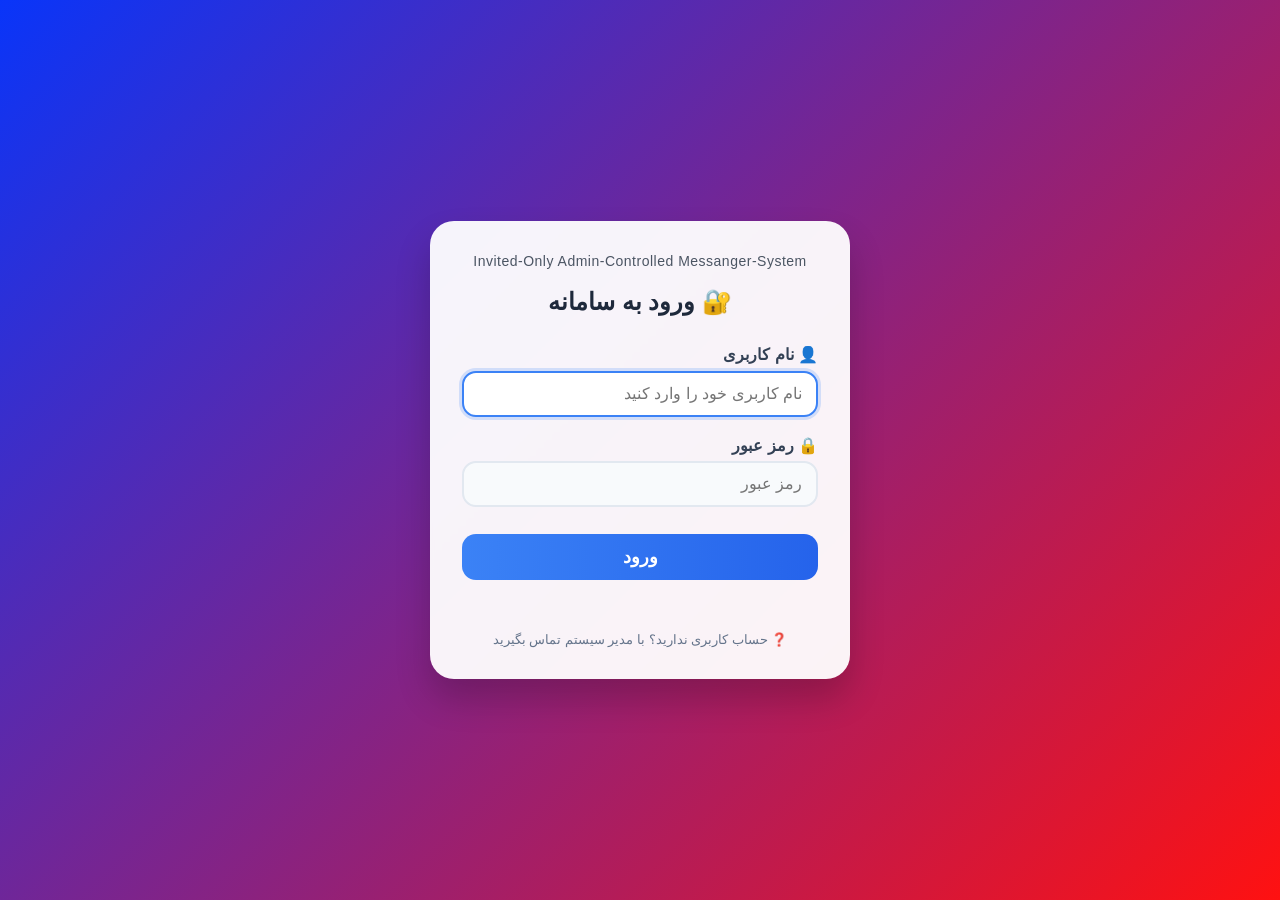
<file: frontend/admin.html>
<!DOCTYPE html>
<html lang="fa">
<head>
<link rel="stylesheet" href="style.css">
<meta charset="UTF-8">
<meta name="viewport" content="width=device-width, initial-scale=1.0">
<title>پنل مدیریت پیام‌ها</title>

</head>
<body>
<div class="container">
  <div class="header">
    <h2>👑 پنل مدیریت سامانه پیام‌ها</h2>
    <div class="user-info" id="userInfoDisplay"></div>
    <div class="header-actions">
      <button class="btn-info" onclick="window.location.href='change_password.html'">Change password</button>
      <button class="btn-logout" onclick="logout()">Logout</button>
    </div>
  </div>

  <div class="row-cards">
    <div class="card">
      <div class="card-header">👤 مدیریت کاربران</div>
      <div class="card-body">
        <button class="btn-info" onclick="loadUsersWithFeedback()" style="margin-bottom: 15px;">🔄 بارگذاری کاربران</button>
        <div id="usersList" class="users-list">
          <div class="loading">برای نمایش کلیک کنید</div>
        </div>
      </div>
    </div>

    <div class="card">
      <div class="card-header">➕ ایجاد کاربر جدید</div>
      <div class="card-body">
        <div class="form-group">
          <label>🎭 نقش کاربری</label>
          <select id="newRole">
            <option value="user">📘 کاربر عادی</option>
            <option value="admin">👑 ادمین</option>
          </select>
        </div>
        <div class="form-group">
          <label>👤 نام کاربری</label>
          <input type="text" id="newUsername" placeholder="مثال: john_doe" autocomplete="off">
        </div>
        <div class="form-group">
          <label>🔒 رمز عبور</label>
          <input type="password" id="newPassword" placeholder="حداقل ۴ کاراکتر">
        </div>
        <button class="btn-success" onclick="createUserWithFeedback()">✅ ایجاد کاربر</button>
        <div id="createUserMsg"></div>
      </div>
    </div>
  </div>

<div class="card horizontal-message-card">
  <div class="card-header">✉️ ارسال پیام جدید</div>
  <div class="card-body">
    <div style="display: flex; flex-direction: column; gap: 12px;">

      <div style="display: flex; gap: 15px; flex-wrap: wrap;">
        <div style="flex: 1;">
          <label>📌 عنوان پیام</label>
          <input type="text" id="msgTitle" placeholder="عنوان پیام" style="width: 100%;">
        </div>
        <div style="flex: 1;">
          <label>👥 شناسه کاربران</label>
          <input type="text" id="userIds" placeholder="مثال: 1,2,3,5" style="width: 100%;">
          <small style="color:#666; display:block; margin-top: 1px;">💡 از لیست کاربران بالا</small>
        </div>
      </div>

      <div>
        <label>📝 متن پیام</label>
        <textarea id="msgContent" placeholder="متن پیام را وارد کنید..." rows="3" style="width: 100%;"></textarea>
      </div>

      <div>
        <label>Attachment</label>
        <input type="file" id="msgAttachment" style="width: 100%;">
      </div>

      <div>
        <button id="sendMsgBtn" onclick="sendMessageWithFeedback()" style="width: 100%; padding: 8px 20px; font-size: 14px; margin-top: 5px;">📨 ارسال</button>
        <div id="sendMsgResult"></div>
      </div>

    </div>
  </div>
</div>

  <div class="two-columns">
    <div class="left-panel">
      <div class="card">
        <div class="tabs">
          <div class="tab active" data-tab="inbox" onclick="switchTab('inbox')">Feedback / received admin messages</div>
          <div class="tab" data-tab="sent" onclick="switchTab('sent')">📤 پیام‌های ارسالی من</div>
        </div>
        <div id="tab-inbox" class="tab-content active">
          <div class="card-header" style="border-top: none;">
            <span>📬 صندوق دریافتی</span>
            <button class="btn-info" onclick="loadInboxWithFeedback()" style="padding: 5px 12px; font-size: 12px;">🔄 بارگذاری</button>
          </div>
          <div class="card-body" style="padding-top: 0;">
            <div id="inboxList" class="list-container">
              <div class="loading">در حال بارگذاری پیام‌ها...</div>
            </div>
          </div>
        </div>
        <div id="tab-sent" class="tab-content">
          <div class="card-header" style="border-top: none;">
            <span>📤 تاریخچه ارسالی</span>
            <button class="btn-info" onclick="loadSentWithFeedback()" style="padding: 5px 12px; font-size: 12px;">🔄 بارگذاری</button>
          </div>
          <div class="card-body" style="padding-top: 0;">
            <div id="sentList" class="list-container">
              <div class="loading">در حال بارگذاری پیام‌ها...</div>
            </div>
          </div>
        </div>
      </div>
    </div>

    <div class="right-panel"> 
      <div class="message-viewer">
        <div class="viewer-header">📄 نمایش پیام</div>
        <div class="viewer-content" id="messageViewer">
          <div class="empty-viewer">📭 روی هر پیامی از لیست کلیک کنید<br>محتوای آن در اینجا نمایش داده می‌شود</div>
        </div>
      </div>
    </div>
  </div>
</div>

<script src="./common.js"></script>
<script>
  const tokenData = parseToken();
  if (!tokenData || tokenData.role !== "admin") {
    alert("شما دسترسی ادمین ندارید");
    logout();
  }

  let currentUserId = tokenData.user_id || tokenData.id || tokenData.sub;
  currentUserId = Number(currentUserId);
  const currentUsername = tokenData.username || tokenData.sub || "ادمین";
  document.getElementById('userInfoDisplay').innerHTML = `👤 Welcome ${currentUsername} (ID : ${tokenData.user_id})`;
  
  console.log("Current Admin ID:", currentUserId);

  let usersCache = [];

  function switchTab(tabName) {
    document.querySelectorAll('.tab').forEach(tab => tab.classList.remove('active'));
    document.querySelector(`.tab[data-tab="${tabName}"]`).classList.add('active');
    document.getElementById('tab-inbox').classList.remove('active');
    document.getElementById('tab-sent').classList.remove('active');
    document.getElementById(`tab-${tabName}`).classList.add('active');
  }

  async function loadUsersWithFeedback() {
    const container = document.getElementById('usersList');
    container.innerHTML = '<div class="loading">🔄 در حال بارگذاری کاربران...</div>';
    try {
      const res = await fetch(API_URL + "/admin/users", { headers: authHeaders() });
      if (!res.ok) throw new Error('خطا در دریافت کاربران');
      const users = await res.json();
      usersCache = users;
      if (users.length === 0) {
        container.innerHTML = '<div class="empty-state">📭 کاربری یافت نشد</div>';
        return;
      }
      container.innerHTML = '';
      users.forEach(user => {
        const div = document.createElement('div');
        div.className = 'user-item';
        if (Number(user.id) === currentUserId) {
          div.classList.add('current-admin');
        }
        const roleColor = user.role === 'admin' ? '#28a745' : '#6c757d';
        const roleText = user.role === 'admin' ? 'ادمین' : 'کاربر';
        let deleteButton = `<button class="btn-danger btn-small" onclick="deleteUserWithFeedback(${user.id}, '${escapeJs(user.username)}')">Delete</button>`;
        if (Number(user.id) === currentUserId) {
          deleteButton = '<span class="self-note">current admin</span>';
        } else if (user.role === 'admin' && Number(user.created_by_admin_id) !== currentUserId) {
          deleteButton = '<span class="self-note">created by another admin</span>';
        }
        div.innerHTML = `<div><strong>🆔 ${user.id}</strong> - ${escapeHtml(user.username)} <span style="color:${roleColor}; font-size:12px;">(${roleText})</span></div><div>${deleteButton}</div>`;
        container.appendChild(div);
      });
    } catch(err) {
      container.innerHTML = `<div class="empty-state">❌ ${err.message}</div>`;
    }
  }

  async function createUserWithFeedback() {
    const role = document.getElementById('newRole').value;
    const username = document.getElementById('newUsername').value.trim();
    const password = document.getElementById('newPassword').value.trim();
    const msgDiv = document.getElementById('createUserMsg');
    if (!username || !password) {
      showAlert(msgDiv, 'لطفاً نام کاربری و رمز عبور را وارد کنید', 'error');
      return;
    }
    if (password.length < 4) {
      showAlert(msgDiv, 'رمز عبور باید حداقل ۴ کاراکتر باشد', 'error');
      return;
    }
    msgDiv.innerHTML = '<div class="alert alert-info">در حال ایجاد کاربر...</div>';
    try {
      const res = await fetch(API_URL + "/admin/create-user", {
        method: "POST",
        headers: authHeaders(),
        body: JSON.stringify({ username, password, role })
      });
      const data = await res.json();
      if (!res.ok) {
        showAlert(msgDiv, data.detail || 'خطا در ایجاد کاربر', 'error');
        return;
      }
      showAlert(msgDiv, `✅ کاربر ${username} با موفقیت ایجاد شد`, 'success');
      document.getElementById('newUsername').value = '';
      document.getElementById('newPassword').value = '';
      loadUsersWithFeedback();
      setTimeout(() => msgDiv.innerHTML = '', 3000);
    } catch(err) {
      showAlert(msgDiv, '❌ خطا در ارتباط با سرور', 'error');
    }
  }

  async function sendMessageWithFeedback() {
    const title = document.getElementById('msgTitle').value.trim();
    const content = document.getElementById('msgContent').value.trim();
    const userIdsStr = document.getElementById('userIds').value.trim();
    const attachmentInput = document.getElementById('msgAttachment');
    const resultDiv = document.getElementById('sendMsgResult');
    const sendBtn = document.getElementById('sendMsgBtn');
    
    if (!title || !content || !userIdsStr) {
      showAlert(resultDiv, 'لطفاً عنوان، متن و شناسه کاربران را وارد کنید', 'error');
      return;
    }
    
    let userIds = userIdsStr.split(',').map(id => parseInt(id.trim())).filter(id => !isNaN(id));
    if (userIds.length === 0) {
      showAlert(resultDiv, 'شناسه کاربران معتبر وارد کنید (اعداد با کاما جدا شوند)', 'error');
      return;
    }
    
    if (userIds.includes(currentUserId)) {
      showAlert(resultDiv, '❌ شما نمی‌توانید به خودتان پیام ارسال کنید. شناسه خود را از لیست حذف کنید.', 'error');
      return;
    }
    
    sendBtn.disabled = true;
    sendBtn.textContent = 'در حال ارسال...';
    resultDiv.innerHTML = '<div class="alert alert-info">📤 در حال ارسال پیام...</div>';
    
    try {
      const formData = new FormData();
      formData.append('title', title);
      formData.append('content', content);
      formData.append('user_ids', userIds.join(','));
      if (attachmentInput.files.length > 0) {
        formData.append('attachment', attachmentInput.files[0]);
      }
      const res = await fetch(API_URL + "/messages/send", {
        method: "POST",
        headers: { "Authorization": "Bearer " + getToken() },
        body: formData
      });
      const data = await res.json();
      if (!res.ok) {
        showAlert(resultDiv, data.detail || 'خطا در ارسال پیام', 'error');
        return;
      }
      showAlert(resultDiv, `✅ پیام "${title}" با موفقیت به ${userIds.length} کاربر ارسال شد`, 'success');
      document.getElementById('msgTitle').value = '';
      document.getElementById('msgContent').value = '';
      document.getElementById('userIds').value = '';
      attachmentInput.value = '';
      loadSentWithFeedback();
      setTimeout(() => resultDiv.innerHTML = '', 3000);
    } catch(err) {
      showAlert(resultDiv, '❌ خطا در ارتباط با سرور: ' + err.message, 'error');
    } finally {
      sendBtn.disabled = false;
      sendBtn.textContent = '📨 ارسال';
    }
  }
function formatDate(dateStr) {
  if (!dateStr) return 'نامشخص';
  try {
    const d = new Date(dateStr);
    return d.toLocaleDateString('fa-IR') + ' ' + d.toLocaleTimeString('fa-IR');
  } catch(e) {
    return dateStr;
  }
}
 async function loadInboxWithFeedback() {
  const container = document.getElementById('inboxList');
  container.innerHTML = '<div class="loading">🔄 در حال بارگذاری پیام‌های دریافتی...</div>';
  try {
    const res = await fetch(API_URL + "/messages/inbox", { headers: authHeaders() });
    if (!res.ok) throw new Error('خطا در دریافت پیام‌ها');
    let messages = await res.json();
    
    if (messages.length === 0) {
      container.innerHTML = '<div class="empty-state">📭 پیام دریافتی وجود ندارد</div>';
      return;
    }
    
    messages.sort((a, b) => {
      if (a.is_read !== b.is_read) {
        return a.is_read ? 1 : -1;
      }
      const dateA = a.created_at ? new Date(a.created_at).getTime() : 0;
      const dateB = b.created_at ? new Date(b.created_at).getTime() : 0;
      return dateB - dateA;
    });
    
    container.innerHTML = '';
    messages.forEach(msg => {
      const div = document.createElement('div');
      div.className = `list-item ${!msg.is_read ? 'unread' : ''}`;
      div.setAttribute('data-id', msg.id);
      div.innerHTML = `
        <strong>📨 ${escapeHtml(msg.title)}</strong>
        <div class="message-preview">از: ${escapeHtml(msg.sender || 'سیستم')}</div>
        ${msg.attachment ? '<div class="message-preview">Attachment: ' + escapeHtml(msg.attachment.filename || 'file') + '</div>' : ''}
        <div style="font-size: 11px; color: #888; margin-top: 5px;">📅 ${formatDate(msg.created_at)}</div>
      `;
      div.onclick = () => showInboxMessageDetail(msg.id, div);
      container.appendChild(div);
    });
  } catch(err) {
    container.innerHTML = `<div class="empty-state">❌ خطا: ${err.message}</div>`;
  }
}
 async function loadSentWithFeedback() {
  const container = document.getElementById('sentList');
  container.innerHTML = '<div class="loading">🔄 در حال بارگذاری پیام‌های ارسالی...</div>';
  try {
    const res = await fetch(API_URL + "/messages/sent", { headers: authHeaders() });
    if (!res.ok) throw new Error('خطا در دریافت پیام‌ها');
    let messages = await res.json();  
    
    if (messages.length === 0) {
      container.innerHTML = '<div class="empty-state">📤 پیام ارسالی ندارید</div>';
      return;
    }
    
    messages.sort((a, b) => {
      const dateA = a.created_at ? new Date(a.created_at).getTime() : 0;
      const dateB = b.created_at ? new Date(b.created_at).getTime() : 0;
      return dateB - dateA;
    });
    
    container.innerHTML = '';
    messages.forEach(msg => {
      const receivers = msg.receivers ? msg.receivers.map(u => u.username).join(', ') : `${msg.receivers_count || 0} نفر`;
      const div = document.createElement('div');
      div.className = 'list-item';
      div.setAttribute('data-id', msg.id);
      div.innerHTML = `
        <strong>📤 ${escapeHtml(msg.title)}</strong>
        <div class="message-preview">گیرندگان: ${escapeHtml(receivers)}</div>
        ${msg.attachment ? '<div class="message-preview">Attachment: ' + escapeHtml(msg.attachment.filename || 'file') + '</div>' : ''}
        <div style="font-size: 11px; color: #888; margin-top: 5px;">📅 ${formatDate(msg.created_at)}</div>
      `;
      div.onclick = () => showSentMessageDetail(msg);
      container.appendChild(div);
    });
  } catch(err) {
    container.innerHTML = `<div class="empty-state">❌ خطا: ${err.message}</div>`;
  }
}

  async function showInboxMessageDetail(id, element) {
    const viewer = document.getElementById('messageViewer');
    document.querySelectorAll('#inboxList .list-item, #sentList .list-item').forEach(item => item.classList.remove('active'));
    if (element) element.classList.add('active');
    try {
      viewer.innerHTML = '<div class="alert alert-info">📖 در حال بارگذاری پیام...</div>';
      const res = await fetch(API_URL + `/messages/${id}`, { headers: authHeaders() });
      if (!res.ok) throw new Error('خطا در دریافت پیام');
      const msg = await res.json();
      viewer.innerHTML = `<div><h3>📄 ${escapeHtml(msg.title)}</h3><p><strong>👤 فرستنده:</strong> ${escapeHtml(msg.sender || 'سیستم')}</p><p><strong>📅 تاریخ:</strong> ${msg.created_at ? new Date(msg.created_at).toLocaleDateString('fa-IR') + ' ' + new Date(msg.created_at).toLocaleTimeString('fa-IR') : 'نامشخص'}</p>${renderAttachment(msg.attachment)}<hr><p style="white-space: pre-wrap;">${escapeHtml(msg.content)}</p></div>`;
      if (element && element.classList.contains('unread')) {
        const readRes = await fetch(API_URL + `/messages/${id}/read`, { method: "POST", headers: authHeaders() });
        if (!readRes.ok) throw new Error('Could not mark message as read');
        element.classList.remove('unread');
      }
    } catch(err) {
      viewer.innerHTML = `<div class="alert alert-error">❌ خطا: ${err.message}</div>`;
    }
  }

  async function showSentMessageDetail(msg) {
    const viewer = document.getElementById('messageViewer');
    document.querySelectorAll('#inboxList .list-item, #sentList .list-item').forEach(item => item.classList.remove('active'));
    const sentItems = document.querySelectorAll('#sentList .list-item');
    for (let item of sentItems) {
      if (item.getAttribute('data-id') == msg.id) {
        item.classList.add('active');
        break;
      }
    }
    const receivers = msg.receivers ? msg.receivers.map(u => u.username).join(', ') : `${msg.receivers_count || 0} نفر`;
    viewer.innerHTML = `<div><h3>📄 ${escapeHtml(msg.title)}</h3><p><strong>👤 فرستنده:</strong> ${escapeHtml(msg.sender || parseToken()?.username || 'ادمین')}</p><p><strong>👥 گیرندگان:</strong> ${escapeHtml(receivers)}</p><p><strong>📅 تاریخ:</strong> ${msg.created_at ? new Date(msg.created_at).toLocaleDateString('fa-IR') + ' ' + new Date(msg.created_at).toLocaleTimeString('fa-IR') : 'نامشخص'}</p>${renderAttachment(msg.attachment)}<hr><p style="white-space: pre-wrap;">${escapeHtml(msg.content)}</p></div>`;
  }

  function renderAttachment(attachment) {
    if (!attachment) return '';
    return `<p><strong>Attachment:</strong> <button class="btn-info btn-small" onclick="downloadAttachment('${attachment.url}')">${escapeHtml(attachment.filename || 'Download file')}</button></p>`;
  }

  async function downloadAttachment(url) {
    const res = await fetch(API_URL + url, { headers: { "Authorization": "Bearer " + getToken() } });
    if (!res.ok) {
      alert('Could not download attachment');
      return;
    }
    const blob = await res.blob();
    const disposition = res.headers.get('content-disposition') || '';
    const match = disposition.match(/filename="?([^"]+)"?/i);
    const filename = match ? match[1] : 'attachment';
    const objectUrl = URL.createObjectURL(blob);
    const link = document.createElement('a');
    link.href = objectUrl;
    link.download = filename;
    document.body.appendChild(link);
    link.click();
    link.remove();
    URL.revokeObjectURL(objectUrl);
  }

  async function deleteUserWithFeedback(userId, username) {
    if (Number(userId) === currentUserId) {
      alert('You cannot delete your own account.');
      return;
    }
    if (!confirm(`Delete user ${username} (#${userId})? Message history will remain.`)) {
      return;
    }
    try {
      await deleteUser(userId);
      await loadUsersWithFeedback();
      await loadSentWithFeedback();
    } catch (err) {
      alert(err.message);
    }
  }

  function showAlert(container, message, type) {
    const className = type === 'error' ? 'alert-error' : (type === 'success' ? 'alert-success' : 'alert-info');
    container.innerHTML = `<div class="alert ${className}">${message}</div>`;
    setTimeout(() => { if (container.innerHTML.includes(message)) container.innerHTML = ''; }, 3000);
  }

  function escapeHtml(str) {
    if (!str) return '';
    return str.replace(/[&<>]/g, function(m) {
      if(m === '&') return '&amp;';
      if(m === '<') return '&lt;';
      if(m === '>') return '&gt;';
      return m;
    });
  }

  function escapeJs(str) {
    return String(str || '').replace(/\\/g, '\\\\').replace(/'/g, "\\'");
  }

  document.addEventListener('DOMContentLoaded', function() {
    loadUsersWithFeedback();
    loadInboxWithFeedback();
    loadSentWithFeedback();
  });
</script>
</body>
</html>
</file>
<file: frontend/style.css>
/* ========== styles.css ========== */

* {
  box-sizing: border-box;
}
body {
  font-family: 'Segoe UI', Tahoma, sans-serif;
  margin: 0;
  direction: rtl;
}
.container {
  max-width: 1400px;
  margin: 0 auto;
}
button {
  cursor: pointer;
  transition: all 0.2s;
}
button:active {
  transform: scale(0.98);
}
button:disabled {
  cursor: not-allowed;
}
.loading {
  text-align: center;
  padding: 20px;
  color: #666;
}
.empty-state {
  text-align: center;
  padding: 40px;
  color: #999;
}
.header-actions {
  display: flex;
  gap: 10px;
  flex-wrap: wrap;
  align-items: center;
}

.login-page {
  background: linear-gradient(135deg, #0935f9 0%, #ff1111 100%);
  min-height: 100vh;
  display: flex;
  justify-content: center;
  align-items: center;
}
.login-page .container {
  background: rgba(255, 255, 255, 0.95);
  padding: 2rem;
  border-radius: 24px;
  box-shadow: 0 20px 35px rgba(0,0,0,0.2);
  width: 90%;
  max-width: 420px;
  transition: transform 0.3s;
  backdrop-filter: blur(2px);
}
.login-page .system-title {
  text-align: center;
  font-size: 14px;
  color: #4b5563;
  margin-bottom: 0.5rem;
  letter-spacing: 0.5px;
  font-weight: 500;
}
.login-page h2 {
  text-align: center;
  color: #1e293b;
  margin-bottom: 1.8rem;
  font-weight: 600;
}
.login-page .input-group {
  margin-bottom: 1.2rem;
}
.login-page label {
  display: block;
  margin-bottom: 0.4rem;
  font-weight: 600;
  color: #334155;
}
.login-page input {
  width: 100%;
  padding: 12px 14px;
  border: 2px solid #e2e8f0;
  border-radius: 14px;
  font-size: 16px;
  transition: all 0.3s;
  background: #f8fafc;
}
.login-page input:focus {
  outline: none;
  border-color: #3b82f6;
  box-shadow: 0 0 0 3px rgba(59,130,246,0.2);
  background: white;
}
.login-page button {
  width: 100%;
  padding: 12px;
  background: linear-gradient(90deg, #3b82f6, #2563eb);
  color: white;
  border: none;
  border-radius: 14px;
  font-size: 18px;
  font-weight: bold;
  transition: all 0.2s;
  margin-top: 0.5rem;
}
.login-page button:hover {
  transform: translateY(-2px);
  box-shadow: 0 8px 20px rgba(37,99,235,0.3);
}
.login-page button:active {
  transform: scale(0.98);
}
.login-page #msg {
  margin-top: 1rem;
  padding: 10px;
  border-radius: 12px;
  text-align: center;
  font-weight: 500;
}
.login-page .error {
  background: #fee2e2;
  color: #dc2626;
  border-right: 4px solid #dc2626;
}
.login-page .help-text {
  font-size: 13px;
  color: #64748b;
  margin-top: 1rem;
  text-align: center;
}

.password-page {
  background: #f0f2f5;
  min-height: 100vh;
  padding: 24px;
}
.password-page .container {
  max-width: 520px;
}
.password-page-card {
  background: #fff;
  border-radius: 12px;
  box-shadow: 0 4px 12px rgba(0,0,0,0.12);
  padding: 24px;
}
.password-page-header {
  display: flex;
  justify-content: space-between;
  align-items: center;
  gap: 12px;
  margin-bottom: 18px;
}
.password-page h2 {
  margin: 0;
}
.password-page .form-group {
  margin-bottom: 14px;
}
.password-page label {
  display: block;
  font-weight: 600;
  margin-bottom: 6px;
}
.password-page input {
  width: 100%;
  border: 2px solid #ddd;
  border-radius: 8px;
  font-size: 15px;
  padding: 10px 12px;
}
.password-page button {
  background: #3b82f6;
  border: none;
  border-radius: 8px;
  color: white;
  font-weight: 600;
  padding: 10px 16px;
}
.password-page .btn-secondary {
  background: #6c757d;
}
.password-page #passwordMsg.password-success,
.password-page #passwordMsg.password-error {
  border-radius: 8px;
  margin-top: 12px;
  padding: 10px 12px;
}

.user-page {
  background: #f0f2f5;
  padding: 20px;
}
.user-page .container {
  max-width: 1400px;
  margin: 0 auto;
}
.user-page .header {
  background: rgb(153, 171, 237);
  padding: 15px 20px;
  border-radius: 12px;
  margin-bottom: 20px;
  display: flex;
  justify-content: space-between;
  align-items: center;
  flex-wrap: wrap;
  gap: 10px;
  box-shadow: 0 2px 4px rgba(0,0,0,0.1);
}
.user-page .user-info {
  background: #ffffff;
  padding: 6px 14px;
  border-radius: 30px;
  font-size: 14px;
  font-weight: 500;
  color: #333;
}
.user-page h2 {
  margin: 0;
  color: #333;
}
.user-page button {
  padding: 8px 16px;
  background: #3b9847;
  color: white;
  border: none;
  border-radius: 8px;
  font-size: 14px;
}
.user-page button:hover {
  background: #45a049;
}
.user-page .logout-btn {
  background: #ec0c22;
}
.user-page .logout-btn:hover {
  background: #be1022;
}
.user-page .refresh-btn {
  background: #17a2b8;
  margin-left: 10px;
}
.password-success {
  background: #d4edda;
  color: #155724;
}
.password-error {
  background: #f8d7da;
  color: #721c24;
}
.user-page .two-columns {
  display: flex;
  gap: 23px;
  flex-wrap: wrap;
}
.user-page .messages-panel {
  flex: 1;
  min-width: 280px;
  background: rgb(252, 252, 252);
  border-radius: 12px;
  box-shadow: 0 2px 8px rgba(0,0,0,0.1);
  overflow: hidden;
  height: fit-content;
  max-height: 70vh;
  overflow-y: auto;
}
.user-page .content-panel {
  flex: 1.5;
  min-width: 300px;
  background: white;
  border-radius: 12px;
  box-shadow: 0 2px 8px rgba(0,0,0,0.1);
  padding: 20px;
  height: fit-content;
  min-height: 340px;
}
.user-page .inbox-list {
  background: #f8f9fa;
  border-radius: 12px;
}
.user-page .message-item {
  padding: 15px;
  border-bottom: 1px solid #040d33;
  cursor: pointer;
  transition: background 0.2s;
}
.user-page .message-item:hover {
  background: rgb(221, 220, 220);
}
.user-page .message-item.unread {
  background: #f8f9fa;
  border-right: 4px solid #2196F3;
  font-weight: bold;
}
.user-page .message-item.unread:hover {
  background: rgb(221, 220, 220);
}
.user-page .message-item.selected {
  background: #cfe7ff;
  border-left: 3px solid #0a58ca;
}
.user-page .message-title {
  font-size: 16px;
}
.user-page .message-sender {
  font-size: 12px;
  color: #615f5f;
  margin-top: 5px;
}
.user-page .message-detail h3 {
  margin-top: 0;
  color: #333;
}
.user-page .message-detail p {
  line-height: 1.5;
}
.user-page hr {
  margin: 15px 0;
}
@media (max-width: 700px) {
  .user-page .two-columns {
    flex-direction: column;
  }
}

.admin-page {
  background: #f0f2f5;
  padding: 20px;
}
.admin-page .container {
  max-width: 1600px;
  margin: 0 auto;
}
.admin-page .header {
  background: linear-gradient(135deg, #667eea 0%, #764ba2 100%);
  color: white;
  padding: 20px 25px;
  border-radius: 15px;
  margin-bottom: 25px;
  display: flex;
  justify-content: space-between;
  align-items: center;
  flex-wrap: wrap;
  gap: 15px;
}
.admin-page .user-info {
  background: #ffffff;
  padding: 8px 16px;
  border-radius: 30px;
  font-size: 14px;
  color: #333;
}
.admin-page .header h2 {
  margin: 0;
  font-size: 24px;
}
.admin-page .btn-logout {
  background: #dc3545;
  padding: 10px 20px;
  border: none;
  border-radius: 8px;
  color: white;
  cursor: pointer;
  font-size: 14px;
  transition: all 0.2s;
}
.admin-page .btn-logout:hover {
  background: #c82333;
  transform: translateY(-1px);
}
.admin-page .two-columns {
  display: flex;
  gap: 25px;
  flex-wrap: wrap;
}
.admin-page .left-panel {
  flex: 1.2;
  min-width: 350px;
}
.admin-page .right-panel {
  flex: 0.8;
  min-width: 350px;
  position: sticky;
  top: 20px;
  align-self: flex-start;
}
.admin-page .card {
  background: white;
  border-radius: 15px;
  box-shadow: 0 4px 12px rgba(0,0,0,0.1);
  overflow: hidden;
  margin-bottom: 25px;
}
.admin-page .card-header {
  background: #f8f9fa;
  padding: 15px 20px;
  border-bottom: 2px solid #6b6e71;
  font-size: 18px;
  font-weight: bold;
  color: #333;
  display: flex;
  justify-content: space-between;
  align-items: center;
}
.admin-page .card-body {
  padding: 20px;
}
.admin-page .form-group {
  margin-bottom: 15px;
}
.admin-page label {
  display: block;
  margin-bottom: 5px;
  font-weight: 600;
  color: #555;
  font-size: 14px;
}
.admin-page input, .admin-page select, .admin-page textarea {
  width: 100%;
  padding: 10px 12px;
  border: 3px solid #ddd;
  border-radius: 4px;
  font-size: 14px;
  font-family: inherit;
  transition: all 0.3s;
}
.admin-page input:focus, .admin-page select:focus, .admin-page textarea:focus {
  outline: none;
  border-color: #667eea;
  box-shadow: 0 0 0 3px rgba(102,126,234,0.2);
}
.admin-page textarea {
  resize: vertical;
  min-height: 60px;
}
.admin-page button {
  padding: 10px 20px;
  background: #667eea;
  color: white;
  border: none;
  border-radius: 6px;
  font-size: 14px;
  font-weight: 600;
}
.admin-page button:hover {
  background: #5a67d8;
  transform: translateY(-1px);
}
.admin-page .btn-success {
  background: #28a745;
}
.admin-page .btn-success:hover {
  background: #218838;
}
.admin-page .btn-info {
  background: #17a2b8;
}
.admin-page .btn-info:hover {
  background: #138496;
}
.admin-page .btn-danger {
  background: #dc3545;
}
.admin-page .btn-danger:hover {
  background: #c82333;
}
.admin-page .btn-small {
  padding: 6px 10px;
  font-size: 12px;
}
.admin-page .list-container {
  max-height: 350px;
  overflow-y: auto;
}
.admin-page .list-item {
  padding: 12px 15px;
  border-bottom: 1px solid #c00808;
  cursor: pointer;
  transition: background 0.2s;
}
.admin-page .list-item:hover {
  background: rgb(221, 220, 220);
}
.admin-page .list-item.unread {
  background: #e3f2fd;
  border-right: 4px solid #2196F3;
  font-weight: bold;
}
.admin-page .list-item.active {
  background: #e8eaf6;
  border-right: 4px solid #667eea;
}
.admin-page .message-preview {
  font-size: 12px;
  color: #666;
  margin-top: 5px;
}
.admin-page .message-viewer {
  background: white;
  border-radius: 15px;
  box-shadow: 0 4px 12px rgba(0,0,0,0.1);
  overflow: hidden;
  position: sticky;
  top: 20px;
}
.admin-page .viewer-header {
  background: #f8f9fa;
  padding: 15px 20px;
  border-bottom: 2px solid #e9ecef;
  font-size: 18px;
  font-weight: bold;
  color: #333;
}
.admin-page .viewer-content {
  padding: 20px;
  min-height: 400px;
  max-height: 500px;
  overflow-y: auto;
}
.admin-page .empty-viewer {
  text-align: center;
  padding: 60px 20px;
  color: #999;
}
.admin-page .users-list {
  max-height: 250px;
  overflow-y: auto;
}
.admin-page .user-item {
  padding: 10px 15px;
  border-bottom: 1px solid #eee;
  font-size: 14px;
  display: flex;
  justify-content: space-between;
  align-items: center;
  gap: 12px;
}
.admin-page .user-item.current-admin {
  background: #e9ecef;
  border-right: 4px solid #6c757d;
  font-weight: bold;
}
.admin-page .self-note {
  color: #6c757d;
  font-size: 12px;
}
.admin-page .alert {
  padding: 12px 15px;
  border-radius: 8px;
  margin-top: 15px;
  font-size: 14px;
}
.admin-page .alert-success {
  background: #d4edda;
  color: #155724;
  border-right: 4px solid #28a745;
}
.admin-page .alert-error {
  background: #f8d7da;
  color: #721c24;
  border-right: 4px solid #dc3545;
}
.admin-page .alert-info {
  background: #d1ecf1;
  color: #0c5460;
  border-right: 4px solid #17a2b8;
}
.admin-page .tabs {
  display: flex;
  border-bottom: 2px solid #e9ecef;
  background: #f8f9fa;
}
.admin-page .tab {
  flex: 1;
  padding: 12px;
  text-align: center;
  cursor: pointer;
  font-weight: 600;
  color: #666;
  transition: all 0.2s;
  border-bottom: 3px solid transparent;
}
.admin-page .tab.active {
  color: #667eea;
  border-bottom-color: #667eea;
  background: white;
}
.admin-page .tab:hover:not(.active) {
  background: #e9ecef;
}
.admin-page .tab-content {
  display: none;
}
.admin-page .tab-content.active {
  display: block;
}
.admin-page .row-cards {
  display: flex;
  gap: 25px;
  margin-bottom: 25px;
  flex-wrap: wrap;
}
.admin-page .row-cards .card {
  flex: 1;
  margin-bottom: 0;
}
.admin-page .horizontal-message-card .card-body {
  padding: 8px;
}
.admin-page .horizontal-form {
  display: flex;
  flex-wrap: wrap;
  gap: 15px;
  align-items: flex-end;
}
.admin-page .horizontal-form .field {
  flex: 1;
  min-width: 150px;
}
.admin-page .horizontal-form .field-button {
  flex: 0.3;
  min-width: 100px;
}
@media (max-width: 900px) {
  .admin-page .two-columns {
    flex-direction: column;
  }
  .admin-page .right-panel {
    position: static;
  }
  .admin-page .row-cards {
    flex-direction: column;
  }
}
</file>
